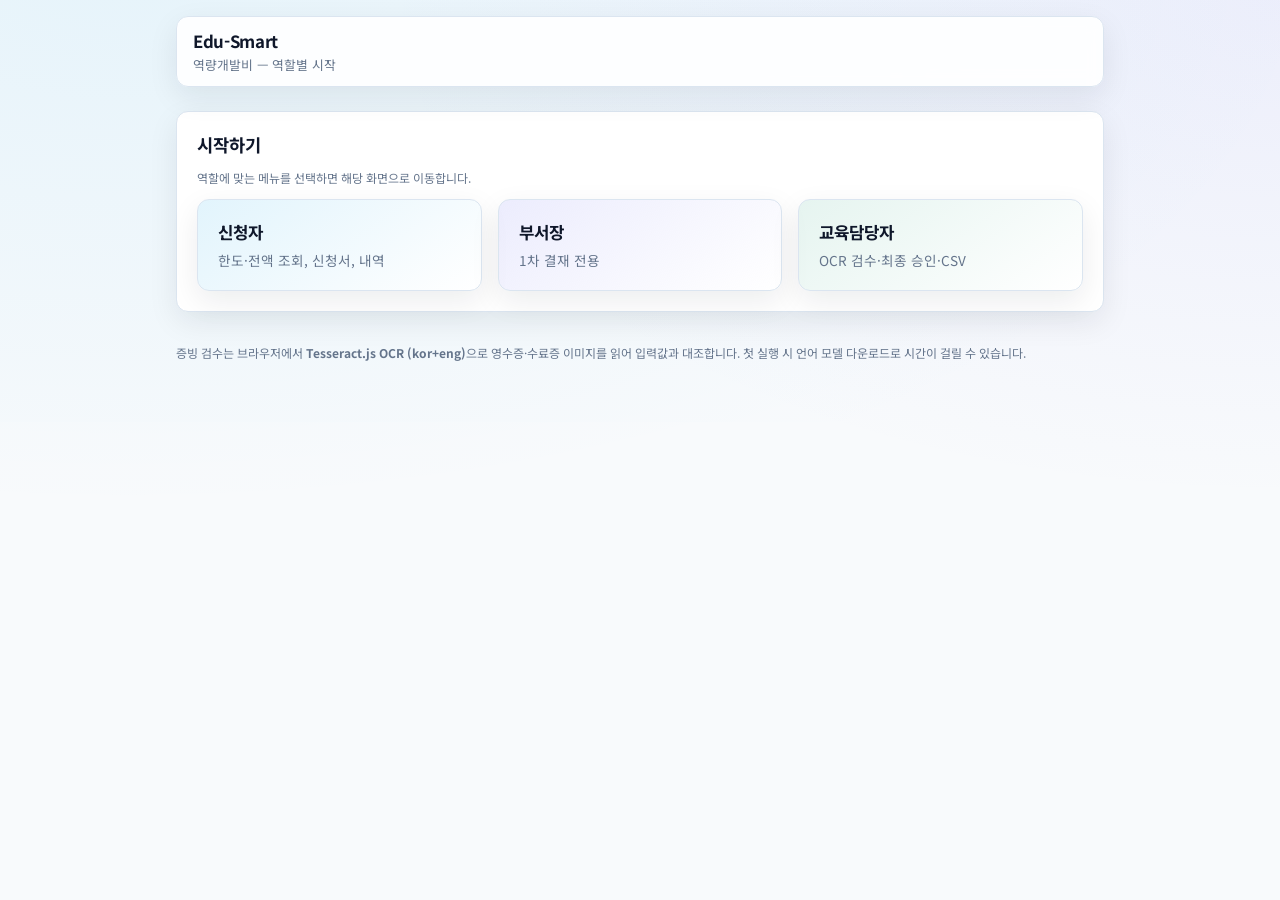
<file: index.html>
<!DOCTYPE html>
<html lang="ko">
  <head>
    <meta charset="UTF-8" />
    <meta name="viewport" content="width=device-width, initial-scale=1, viewport-fit=cover" />
    <meta name="theme-color" content="#0f172a" />
    <title>Edu-Smart — 포털</title>
    <link rel="stylesheet" href="styles.css" />
    <link rel="preconnect" href="https://fonts.googleapis.com" />
    <link rel="preconnect" href="https://fonts.gstatic.com" crossorigin />
    <link
      href="https://fonts.googleapis.com/css2?family=DM+Sans:ital,opsz,wght@0,9..40,400;0,9..40,500;0,9..40,600;0,9..40,700;1,9..40,400&family=Noto+Sans+KR:wght@400;500;600;700&display=swap"
      rel="stylesheet"
    />
  </head>
  <body data-app="portal">
    <div id="app"></div>
    <script src="js/app.js" defer></script>
  </body>
</html>
</file>
<file: styles.css>
:root {
  --bg: #f8fafc;
  --surface: #ffffff;
  --surface2: #f8fafc;
  --border: #dbe5f0;
  --text: #0f172a;
  --muted: #64748b;
  --accent: #0ea5e9;
  --accent2: #6366f1;
  --success: #059669;
  --warn: #d97706;
  --danger: #dc2626;
  --radius: 12px;
  --shadow: 0 10px 30px rgba(15, 23, 42, 0.08);
  font-family: "Noto Sans KR", "DM Sans", system-ui, sans-serif;
}

*,
*::before,
*::after {
  box-sizing: border-box;
}

html,
body {
  margin: 0;
  min-height: 100%;
  background: radial-gradient(1200px 600px at 10% -10%, rgba(14, 165, 233, 0.08), transparent),
    radial-gradient(900px 500px at 100% 0%, rgba(99, 102, 241, 0.08), transparent), var(--bg);
  color: var(--text);
}

a {
  color: var(--accent);
  text-decoration: none;
}

button,
input,
select,
textarea {
  font: inherit;
  color: inherit;
}

#app {
  max-width: 960px;
  margin: 0 auto;
  padding: 1rem 1rem 3rem;
}

.topbar {
  display: flex;
  align-items: center;
  justify-content: space-between;
  gap: 1rem;
  margin-bottom: 1.5rem;
  padding: 0.75rem 1rem;
  background: rgba(255, 255, 255, 0.9);
  border: 1px solid var(--border);
  border-radius: var(--radius);
  backdrop-filter: blur(8px);
  box-shadow: var(--shadow);
}

.brand {
  display: flex;
  flex-direction: column;
  gap: 0.15rem;
}

.brand strong {
  font-size: 1.05rem;
  letter-spacing: -0.02em;
}

.brand span {
  font-size: 0.8rem;
  color: var(--muted);
}

.nav {
  display: flex;
  flex-wrap: wrap;
  gap: 0.35rem;
  justify-content: flex-end;
}

.nav button {
  border: 1px solid var(--border);
  background: var(--surface2);
  padding: 0.45rem 0.75rem;
  border-radius: 999px;
  cursor: pointer;
  font-size: 0.85rem;
}

.nav button:hover {
  border-color: var(--accent);
}

.nav button.active {
  border-color: var(--accent);
  background: rgba(14, 165, 233, 0.1);
}

.card {
  background: var(--surface);
  border: 1px solid var(--border);
  border-radius: var(--radius);
  padding: 1.25rem;
  margin-bottom: 1rem;
  box-shadow: var(--shadow);
}

.card h2 {
  margin: 0 0 0.75rem;
  font-size: 1.1rem;
}

.grid {
  display: grid;
  gap: 1rem;
}

@media (min-width: 640px) {
  .grid-2 {
    grid-template-columns: 1fr 1fr;
  }
}

label {
  display: block;
  font-size: 0.8rem;
  color: var(--muted);
  margin-bottom: 0.35rem;
}

.field {
  margin-bottom: 0.9rem;
}

input[type="text"],
input[type="number"],
input[type="date"],
select,
textarea {
  width: 100%;
  padding: 0.55rem 0.65rem;
  border-radius: 8px;
  border: 1px solid var(--border);
  background: var(--surface2);
}

textarea {
  min-height: 4rem;
  resize: vertical;
}

.row {
  display: flex;
  flex-wrap: wrap;
  gap: 0.75rem;
  align-items: center;
}

.toggle {
  display: inline-flex;
  align-items: center;
  gap: 0.5rem;
  cursor: pointer;
  user-select: none;
}

.pill {
  display: inline-flex;
  align-items: center;
  gap: 0.35rem;
  padding: 0.2rem 0.55rem;
  border-radius: 999px;
  font-size: 0.75rem;
  border: 1px solid var(--border);
  background: var(--surface2);
}

.pill.ok {
  border-color: rgba(52, 211, 153, 0.5);
  color: var(--success);
}

.pill.bad {
  border-color: rgba(248, 113, 113, 0.5);
  color: var(--danger);
}

.pill.wait {
  border-color: rgba(251, 191, 36, 0.5);
  color: var(--warn);
}

.btn {
  border: none;
  border-radius: 10px;
  padding: 0.55rem 1rem;
  cursor: pointer;
  font-weight: 600;
  font-size: 0.9rem;
}

.btn-primary {
  background: linear-gradient(135deg, var(--accent), var(--accent2));
  color: #0b1220;
}

.btn-ghost {
  background: transparent;
  border: 1px solid var(--border);
  color: var(--text);
}

.btn-danger {
  background: rgba(248, 113, 113, 0.15);
  border: 1px solid rgba(248, 113, 113, 0.4);
  color: var(--danger);
}

.btn:disabled {
  opacity: 0.45;
  cursor: not-allowed;
}

.meter {
  height: 10px;
  border-radius: 999px;
  background: var(--surface2);
  overflow: hidden;
  border: 1px solid var(--border);
}

.meter > div {
  height: 100%;
  background: linear-gradient(90deg, var(--accent), var(--accent2));
  transition: width 0.35s ease;
}

.list {
  display: flex;
  flex-direction: column;
  gap: 0.65rem;
}

.item {
  border: 1px solid var(--border);
  border-radius: 10px;
  padding: 0.75rem 1rem;
  background: var(--surface2);
  cursor: pointer;
}

.item:hover {
  border-color: var(--accent);
}

.item h3 {
  margin: 0 0 0.35rem;
  font-size: 0.95rem;
}

.item p {
  margin: 0;
  font-size: 0.8rem;
  color: var(--muted);
}

.detail {
  border-top: 1px solid var(--border);
  margin-top: 1rem;
  padding-top: 1rem;
}

.hl {
  background: rgba(217, 119, 6, 0.08);
  border: 1px solid rgba(217, 119, 6, 0.25);
  padding: 0.75rem;
  border-radius: 8px;
  margin-top: 0.5rem;
  font-size: 0.85rem;
}

.tooltip-wrap {
  display: inline-flex;
  align-items: center;
  gap: 0.35rem;
}

.tooltip {
  position: relative;
  display: inline-flex;
}

.tooltip-bubble {
  display: none;
  position: absolute;
  z-index: 5;
  left: 0;
  top: 125%;
  min-width: 220px;
  max-width: 280px;
  padding: 0.5rem 0.65rem;
  font-size: 0.75rem;
  color: #0f172a;
  background: #ffffff;
  border: 1px solid var(--border);
  border-radius: 8px;
  box-shadow: var(--shadow);
}

.tooltip:hover .tooltip-bubble,
.tooltip:focus-within .tooltip-bubble {
  display: block;
}

kbd {
  font-size: 0.7rem;
  padding: 0.1rem 0.35rem;
  border-radius: 4px;
  border: 1px solid var(--border);
  background: var(--surface);
}

.footer-note {
  font-size: 0.75rem;
  color: var(--muted);
  margin-top: 2rem;
  line-height: 1.5;
}

.portal-grid {
  display: grid;
  gap: 1rem;
  margin-top: 0.5rem;
}

@media (min-width: 640px) {
  .portal-grid {
    grid-template-columns: repeat(3, 1fr);
  }
}

.portal-tile {
  display: block;
  padding: 1.25rem;
  border-radius: var(--radius);
  border: 1px solid var(--border);
  text-decoration: none;
  color: inherit;
  transition: transform 0.12s ease, border-color 0.12s ease, box-shadow 0.12s ease;
  box-shadow: var(--shadow);
}

button.portal-tile {
  width: 100%;
  font: inherit;
  text-align: left;
  cursor: pointer;
}

.portal-tile:hover {
  transform: translateY(-2px);
  border-color: var(--accent);
}

.portal-tile h3 {
  margin: 0 0 0.35rem;
  font-size: 1.05rem;
}

.portal-tile p {
  margin: 0;
  font-size: 0.85rem;
  color: var(--muted);
}

.portal-tile-emp {
  background: linear-gradient(145deg, rgba(14, 165, 233, 0.12), var(--surface));
}

.portal-tile-mgr {
  background: linear-gradient(145deg, rgba(99, 102, 241, 0.12), var(--surface));
}

.portal-tile-adm {
  background: linear-gradient(145deg, rgba(5, 150, 105, 0.1), var(--surface));
}

.topbar-manager {
  border-color: rgba(99, 102, 241, 0.25);
}

.topbar-admin {
  border-color: rgba(5, 150, 105, 0.25);
}

.summary-grid {
  display: grid;
  gap: 0.65rem;
  grid-template-columns: repeat(2, 1fr);
}

@media (min-width: 560px) {
  .summary-grid {
    grid-template-columns: repeat(3, 1fr);
  }
}

.summary-cell {
  padding: 0.65rem 0.75rem;
  border-radius: 10px;
  border: 1px solid var(--border);
  background: var(--surface2);
}

.summary-cell.highlight {
  grid-column: 1 / -1;
  border-color: rgba(14, 165, 233, 0.35);
  background: rgba(14, 165, 233, 0.08);
}

@media (min-width: 560px) {
  .summary-cell.highlight {
    grid-column: span 3;
  }
}

.summary-label {
  font-size: 0.72rem;
  color: var(--muted);
  margin-bottom: 0.25rem;
}

.summary-value {
  font-size: 0.95rem;
  font-weight: 600;
}

.summary-value.accent {
  color: var(--accent);
}

.summary-value.ok {
  color: var(--success);
}

.summary-value.muted {
  color: var(--muted);
}

.ledger-table {
  width: 100%;
  border-collapse: collapse;
  font-size: 0.82rem;
}

.ledger-table th,
.ledger-table td {
  padding: 0.5rem 0.45rem;
  border-bottom: 1px solid var(--border);
  text-align: left;
}

.ledger-table th {
  color: var(--muted);
  font-weight: 500;
  font-size: 0.75rem;
}

.ledger-table td.num {
  text-align: right;
  font-variant-numeric: tabular-nums;
}

.ocr-pre {
  margin: 0.35rem 0 0;
  padding: 0.65rem;
  max-height: 220px;
  overflow: auto;
  font-size: 0.72rem;
  line-height: 1.45;
  white-space: pre-wrap;
  word-break: break-all;
  background: #f8fafc;
  border: 1px solid var(--border);
  border-radius: 8px;
  color: var(--muted);
}

details summary {
  list-style: none;
}

details summary::-webkit-details-marker {
  display: none;
}
</file>
